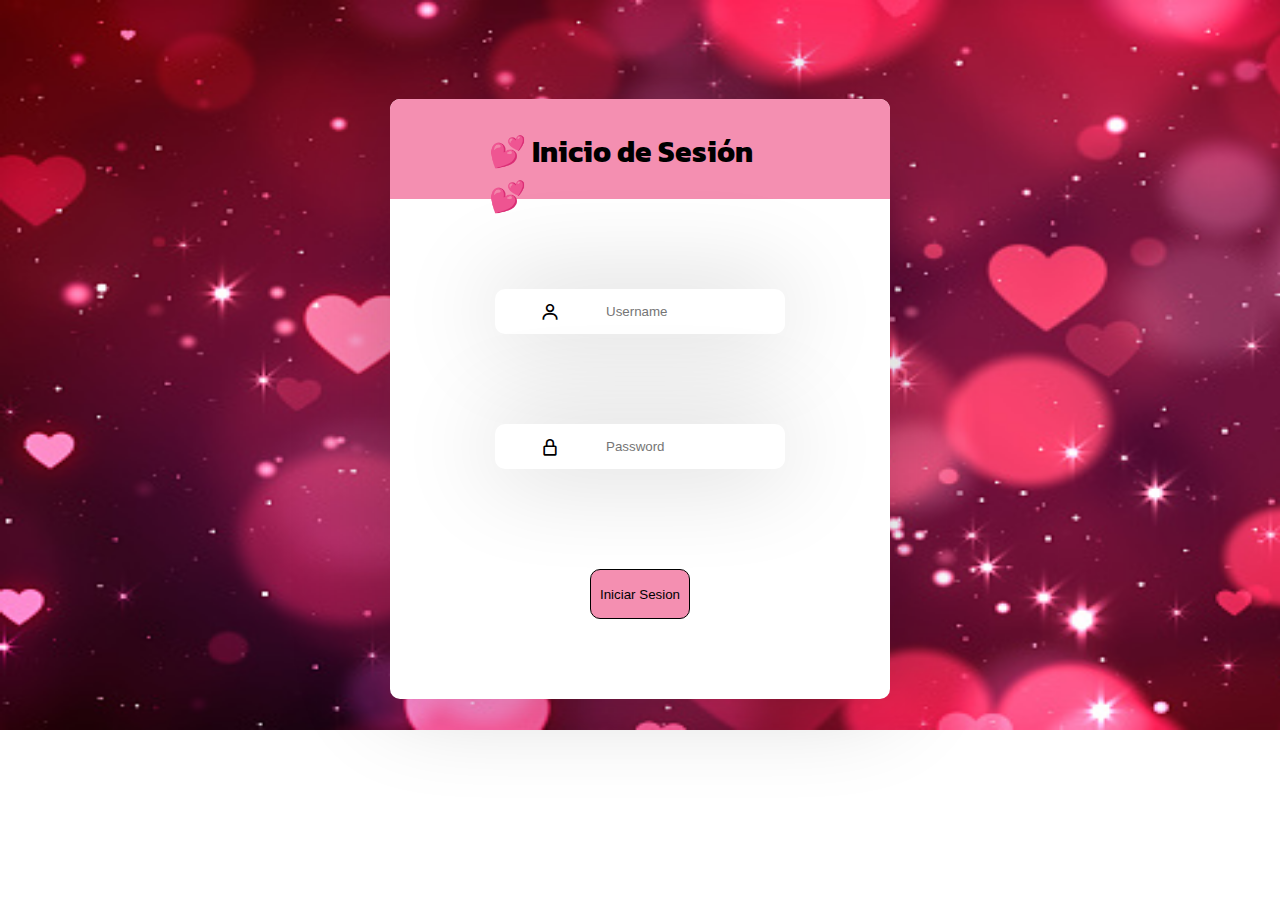
<file: Valentin/index.html>
<!DOCTYPE html>
<html lang="en">
<head>
    <meta charset="UTF-8">
    <meta name="viewport" content="width=device-width, initial-scale=1.0">
    <title>San Valentin</title>
    <link rel="stylesheet" type="text/css"  href="vaya.css">
    <link href='https://unpkg.com/boxicons@2.1.4/css/boxicons.min.css' rel='stylesheet'>
</head>
<body>

    <div class="main-container">
        <header class="header-container">
            <h2>💕 Inicio de Sesión 💕</h2>  
        </header>
        <form class="form-container">
            <label class="first-line">
                <i class='bx bx-user'></i>
                <input type="text" placeholder="Username" name="name" id="user" required>
            </label>
            <label class="second-line">
                <i class='bx bx-lock-alt'></i>
                <input type="text" placeholder="Password" name="psw" id="password" required>
            </label> 
            <input type="button" class="btn" value="Iniciar Sesion" id="boton" onclick="login()">    
        </form>
    </div>
        
    <script src="script.js"></script>
</body>
</html>
</file>
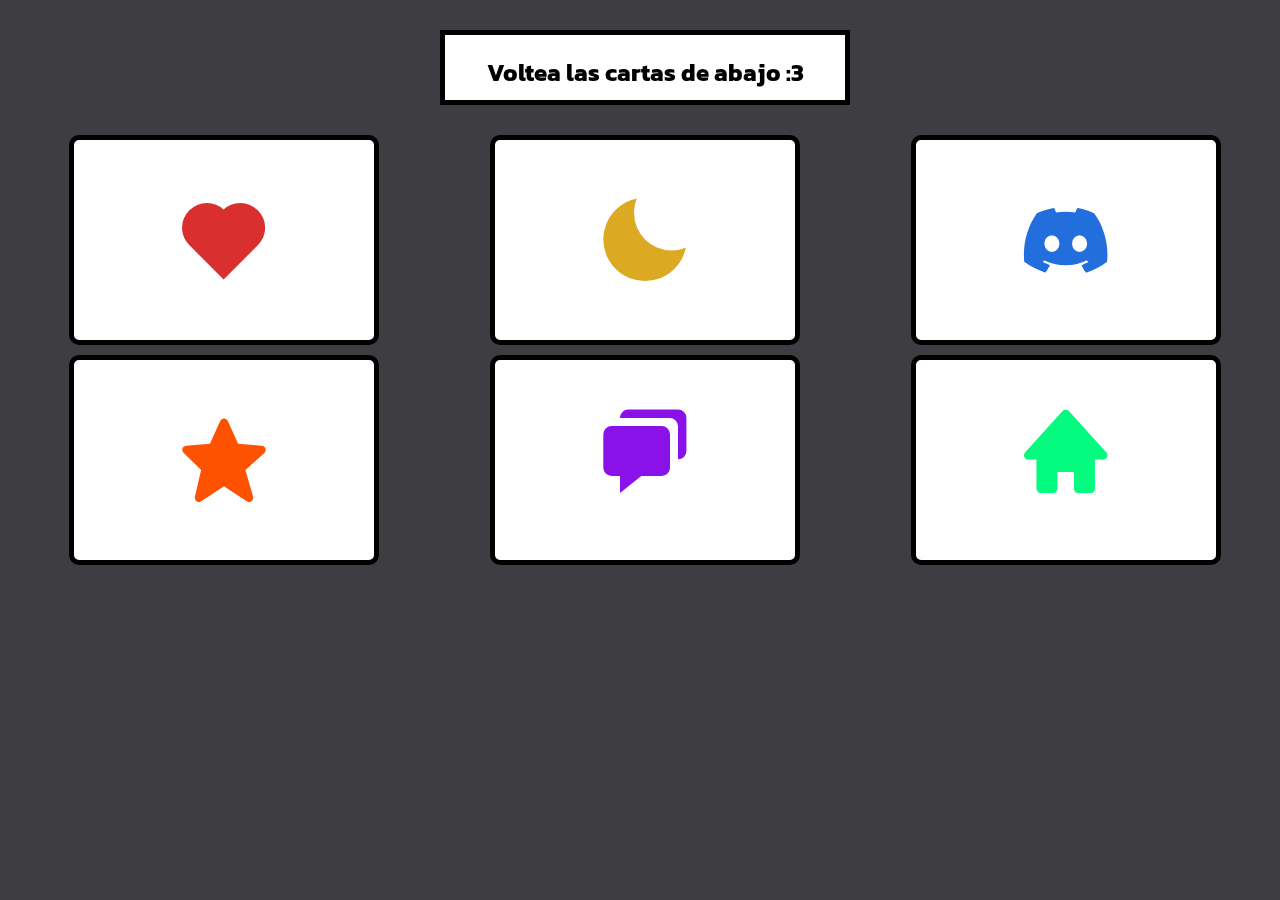
<file: Valentin/items.html>
<!DOCTYPE html>
<html lang="en">
<head>
    <meta charset="UTF-8">
    <meta name="viewport" content="width=device-width, initial-scale=1.0">
    <link rel="stylesheet" href="vaya2.css">
    <link href='https://unpkg.com/boxicons@2.1.4/css/boxicons.min.css' rel='stylesheet'>
    <title>Sorpresa</title>
</head>
<body>
    <div class="flip-card-title">
      <div class="flip-card-inner-title">
        <div class="flip-card-front-title">
          <h2>Voltea las cartas de abajo :3</h2>
        </div>
        <div class="flip-card-back-title">
          <p><strong> Te amo mucho <br> Amor de mi vida </strong>💕🌙</p>
        </div>
      </div>
    </div>
    <div class="card-container">
        <div class="flip-card">
            <div class="flip-card-inner">
              <div class="flip-card-front">
                <i class='bx bxs-heart'></i>
              </div>
              <div class="flip-card-back">
                <h2>Amor</h2>
                <p>
                  Los días que hemos pasado juntos siempre han sido los mejores de mi vida :3, gracias por darme amor día a día eres completamente el amor de mi vida 💓.
                </p>
              </div>
            </div>
          </div>
          <div class="flip-card2">
            <div class="flip-card-inner2">
              <div class="flip-card-front2">
                <i class='bx bxs-moon' ></i>
              </div>
              <div class="flip-card-back2">
                <h2>Luna de mi vida</h2>
                <p>
                  Todos los días cada vez que veo la luna siempre pienso que la luna es igual de hermosa como tú que me da luz en días oscuros uwu.
                </p>
              </div>
            </div>
          </div>
          <div class="flip-card3">
            <div class="flip-card-inner3">
              <div class="flip-card-front3">
                <i class='bx bxl-discord-alt'></i>
              </div>
              <div class="flip-card-back3">
                <h2>Discord</h2>
                <p>
                  En esta aplicacion que sirve jugar y hablar con amigos JAJAJA. Conocí a la mujer que me da alegrias y tambien me dieron al amor de mi vida :3.
                </p>
              </div>
            </div>
          </div>
          <div class="flip-card4">
            <div class="flip-card-inner4">
              <div class="flip-card-front4">
                <i class='bx bxs-star'></i>
              </div>
              <div class="flip-card-back4">
                <h2>Mi logro</h2>
                <p>
                  Siempre estaré orgulloso de ti por lo que eres :3 siempre te he admirado. Estoy perroque porque tengo una mujer como tú a mi lado y me das mucha confianza en hacer muchas cosas 💕.
                </p>
              </div>
            </div>
          </div>
          <div class="flip-card5">
            <div class="flip-card-inner5">
              <div class="flip-card-front5">
                <p>
                  <i class='bx bxs-chat'></i>
                </p>
              </div>
              <div class="flip-card-back5">
                <h2>Chat</h2>
                <p>
                  Aunque nuestra relación sea por chat y sea complicado recuerda que te amo 💓, siempre mi prioridad será estar contigo. Las peleas que tenemos jamás terminarán con nuestra relación :3
                </p>
              </div>
            </div>
          </div>
          <div class="flip-card6">
            <div class="flip-card-inner6">
              <div class="flip-card-front6">
                <p>
                  <i class='bx bxs-home'></i>
                </p>
              </div>
              <div class="flip-card-back6">
                <h2>Mi futuro</h2>
                <p>
                  es tener nuestro hogar para poder darte mucho amor uwu, darte cariño, tocarte y reclamar mi trono que amo tanto 😍.
                </p>
              </div>
            </div>
          </div>
    </div>
</body>
</html>
</file>
<file: Valentin/vaya.css>
@import url('https://fonts.googleapis.com/css2?family=Josefin+Sans&family=Kanit:wght@300&family=Single+Day&display=swap');

body{
    font-family: 'Kanit', sans-serif;
    font-size: 20px;
    background-image: url('images/corazones.jpg');
    background-repeat: no-repeat;
    background-size: 1628px 730px;
    padding: 0;
    margin: 0;
}

.main-container{
    
    background-color: #fff;
    border-radius: 10px;
    height: 600px;
    width: 500px;
    margin: auto;
    margin-top: 60px;
    box-shadow: 0px 0px 100px 2px rgba(0, 0, 0, 0.2);
    
}

.form-container{
    display: flex;
    flex-direction: column;
    
}

.header-container{
    background-color: #f48fb1;
    height: 100px;
    width: 100%;
    border-radius: 10px;
    border-bottom-left-radius: 0;
    border-bottom-right-radius: 0;
}

.main-container h2{
    margin: 99px;
    padding-top: 30px;
    
}

input{
    margin-top: 1px;
    margin-bottom: 1px;
    border: 0;
    border-radius: 10px;
}

input:focus{
    background-color: #fff;
}

input::marker{
    background-color: #fff;
}

input:hover{
    background-color: #eeeeee;
}

.first-line:hover{
    background-color: #eeeeee;
}

.first-line {
    display: flex;
    border: 0;
    width: 290px;
    height: 45px;
    flex-direction: row;
    border-radius: 10px;
    box-shadow: 0px 0px 100px 2px rgba(0, 0, 0, 0.2);
    margin: 90px auto;
    background-color: #fff;
}

.first-line i{
    margin: auto;
}

.second-line {
    display: flex;
    border: 0;
    width: 290px;
    height: 45px;
    margin: 0px auto;
    border-radius: 10px;
    box-shadow: 0px 0px 100px 2px rgba(0, 0, 0, 0.2);
    background-color: #fff;
}

.second-line i{
    margin: auto;
}

.btn{
    width: 100px;
    height: 50px;
    margin: 100px auto;
    background-color: #f48fb1;
    border: 1px solid black;
}
</file>
<file: Valentin/vaya2.css>
@import url('https://fonts.googleapis.com/css2?family=Josefin+Sans&family=Kanit:wght@300&family=Single+Day&display=swap');


body{
    background-color: #3E3D42;
    font-family: 'Kanit';
}

/* Contenedor de todas las cartas */
.card-container{
    display: grid;
    grid-template-columns: repeat(3, 1fr);
    grid-template-rows: repeat(3, 2fr);
    margin-top: 0;
}

/*Contiene todos los elementos de la carta
para alguien muy especial*/
.flip-card-title, .flip-card, .flip-card2, .flip-card3, .flip-card4, .flip-card5, .flip-card6{
    background-color: transparent;
    width: 300px;
    height: 200px;
    perspective: 1000px;
    margin: 10px auto;
}

/*Contiene todos los lados y elementos de la carta del titulo*/
.flip-card-title{
    background-color: transparent;
    width: 400px;
    height: 65px;
    margin: 30px auto;
}

/* Este container es necesitado para
posicionar el lado de adelante y el lado 
de atrás*/
.flip-card-inner-title, .flip-card-inner, .flip-card-inner2, .flip-card-inner3, .flip-card-inner4, .flip-card-inner5, .flip-card-inner6{
    position: relative;
    width: 100%;
    height: 100%;
    text-align: center;
    transition: transform 0.8s;
    transform-style: preserve-3d;
}

/*Hace un horizontal flip cuando mueves tu mouse
encima de la carta */ 
.flip-card-title:hover .flip-card-inner-title ,.flip-card:hover .flip-card-inner, .flip-card2:hover .flip-card-inner2, .flip-card3:hover .flip-card-inner3, .flip-card4:hover .flip-card-inner4, .flip-card5:hover .flip-card-inner5, .flip-card6:hover .flip-card-inner6{
    transform: rotateY(180deg);
    border: none;
}

/* Posicion del lado de atras y adelante */
.flip-card-front-title, .flip-card-back-title, .flip-card-front, .flip-card-back, .flip-card-front2, .flip-card-back2,.flip-card-front3, .flip-card-back3, .flip-card-front4, .flip-card-back4, .flip-card-front5, .flip-card-back5, .flip-card-front6, .flip-card-back6{
    position: absolute;
    width: 100%;
    height: 100%;
    -webkit-backface-visibility: hidden; /* Safari */
    backface-visibility: hidden;
}

/* Estilo de adelante */
.flip-card-front{
    display: flex;
    justify-content: center;
    align-items: center;
    background-color: #fff;
    border-radius: 10px;
    border: 5px solid #000;
    font-size: 100px;
}

.flip-card-front2{
    display: flex;
    justify-content: center;
    align-items: center;
    background-color: #fff;
    border-radius: 10px;
    border: 5px solid #000;
    font-size: 100px;
}

.flip-card-front3{
    display: flex;
    justify-content: center;
    align-items: center;
    background-color: #fff;
    border-radius: 10px;
    border: 5px solid #000;
    font-size: 100px;
}

.flip-card-front4{
    display: flex;
    justify-content: center;
    align-items: center;
    background-color: #fff;
    border-radius: 10px;
    border: 5px solid #000;
    font-size: 100px;
}

.flip-card-front5{
    display: flex;
    justify-content: center;
    align-items: center;
    background-color: #fff;
    border-radius: 10px;
    border: 5px solid #000;
    font-size: 100px;
}

.flip-card-front6{
    display: flex;
    justify-content: center;
    align-items: center;
    background-color: #fff;
    border-radius: 10px;
    border: 5px solid #000;
    font-size: 100px;
}

/* Estilo del item dentro de la carta front */
.flip-card-front p{
    animation: heart .5s infinite alternate linear;
}



/* Estilo de atrás */
.flip-card-back{
    font-family: 'Single day';
    background-color: #DA2F2F;
    color: white;
    overflow-wrap: break-word;
    transform: rotateY(180deg);
}

.flip-card-back2{
    font-family: 'Single day';
    background-color: #DCA922;
    color: #fff;
    overflow-wrap: break-word;
    transform: rotateY(180deg);
}

.flip-card-back3{
    font-family: 'Single day';
    background-color: #226EDC;
    color: #fff;
    overflow-wrap: break-word;
    transform: rotateY(180deg);
}

.flip-card-back4{
    font-family: 'Single day';
    background-color: #FE5201;
    color: #fff;
    overflow-wrap: break-word;
    transform: rotateY(180deg);
}

.flip-card-back5{
    font-family: 'Single day';
    background-color: #8A12E9;
    color: #fff;
    overflow-wrap: break-word;
    transform: rotateY(180deg);
}

.flip-card-back6{
    font-family: 'Single day';
    background-color: #05FA80;
    color: #fff;
    overflow-wrap: break-word;
    transform: rotateY(180deg);
}

/* Estilo de titulo de la parte de adelante */
.flip-card-front-title{
    background-color: #fff;
    color: #000;
    border: 5px solid #000;
}

/* Estilo de titulo de la parte de atrás */
.flip-card-back-title{
    background-color: #fff;
    color: #000;
    transform: rotateY(180deg);
}

/* Estilo de los iconos */

.flip-card-front i{
    color: #DA2F2F;
}

.flip-card-front2 i{
    color: #DCA922;
}

.flip-card-front3 i{
    color: #226EDC;
}

.flip-card-front4 i {
    color: #FE5201;
}

.flip-card-front5 i{
    color: #8A12E9;
}

.flip-card-front6 i{
    color: #05FA80;
}

@keyframes heart{
    from{
        transform: scale(.7);
    }
    to{
        transform: scale(1);
    }
}
</file>
